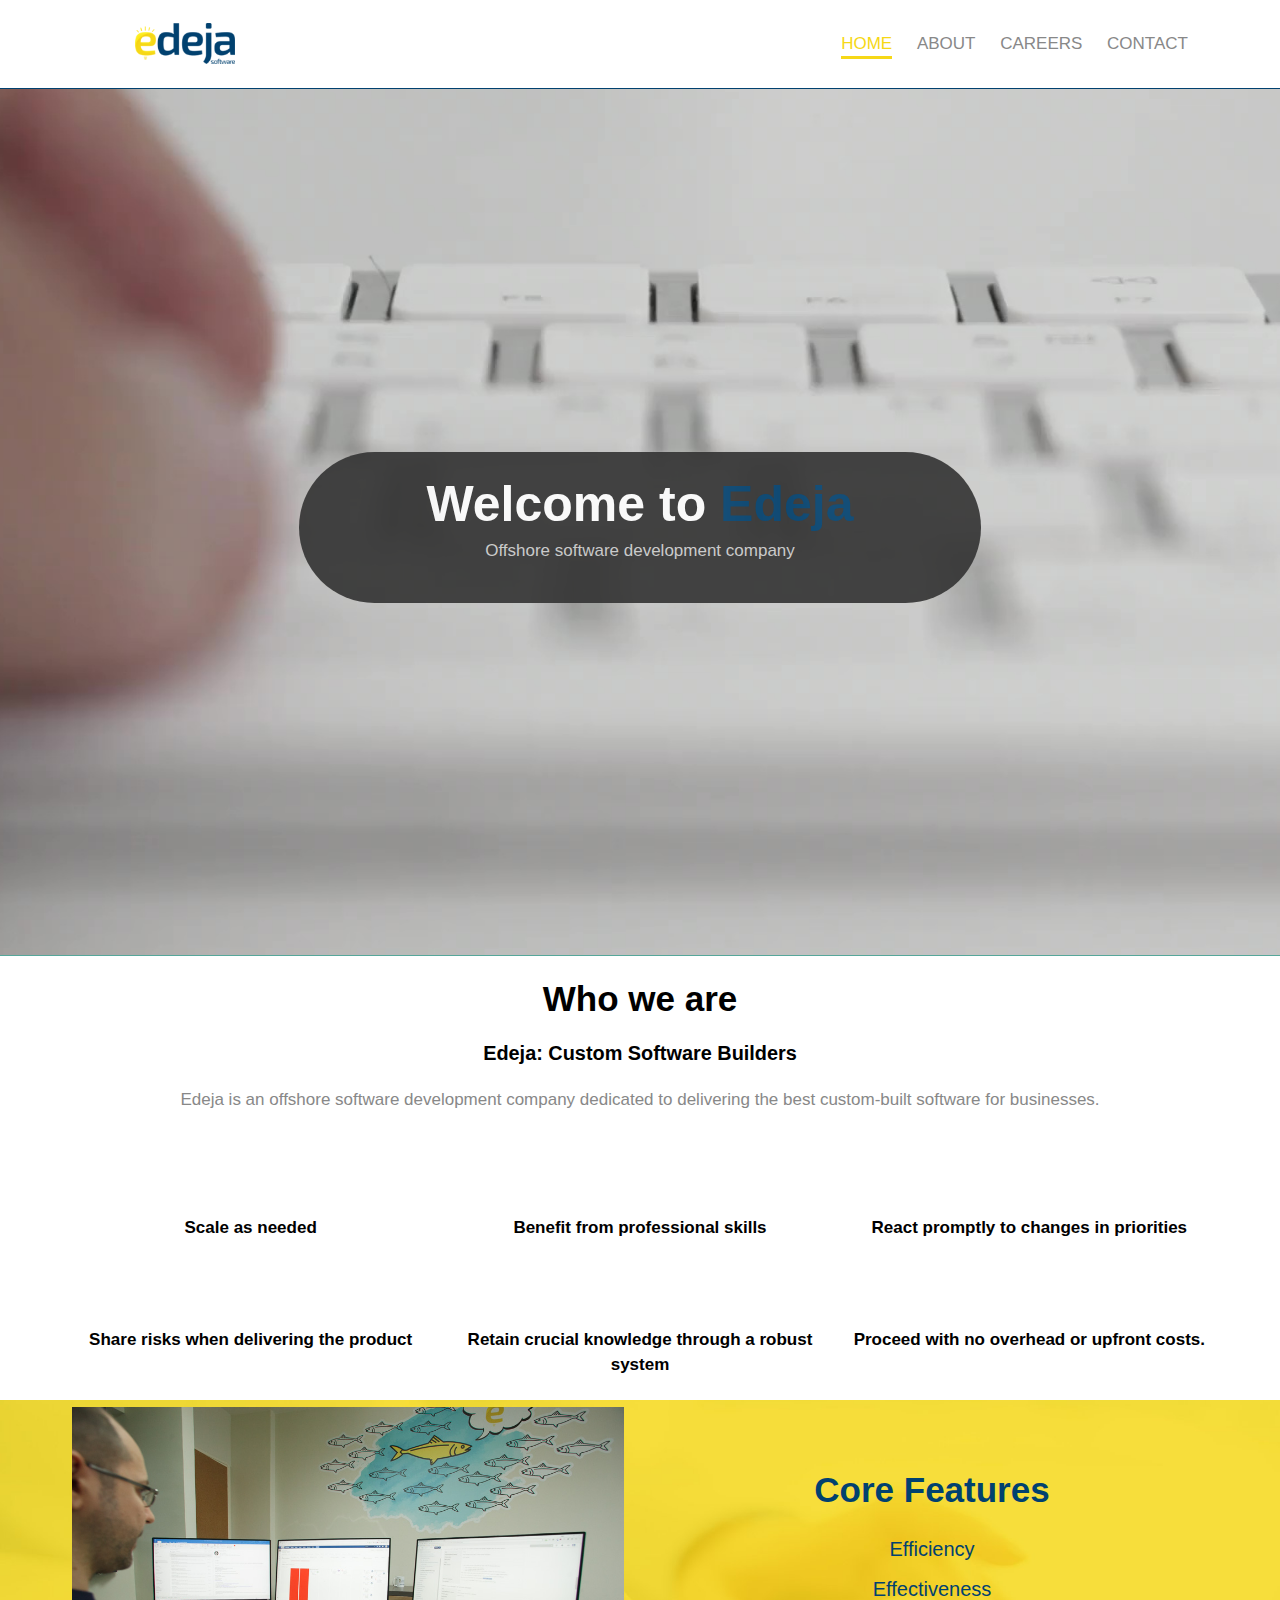
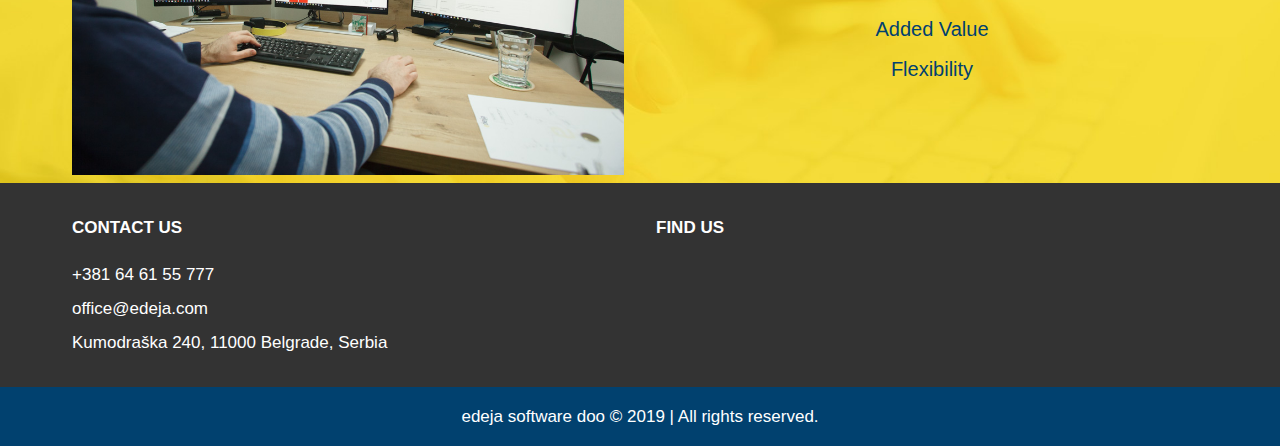
<file: index.html>
<!DOCTYPE html>
<html>

<head>
    <meta charset="utf-8" />
    <meta http-equiv="X-UA-Compatible" content="IE=edge">
    <title>Software Development Company - Offshore Software Development - Edeja</title>
    <meta name="viewport" content="width=device-width, initial-scale=1">
    <link rel="stylesheet" type="text/css" media="screen" href="css/flexboxgrid.css" />
    <link rel="stylesheet" href="https://use.fontawesome.com/releases/v5.8.1/css/all.css" integrity="sha384-50oBUHEmvpQ+1lW4y57PTFmhCaXp0ML5d60M1M7uH2+nqUivzIebhndOJK28anvf"
        crossorigin="anonymous">
    <link rel="stylesheet" type="text/css" media="screen" href="css/style.css" />
    <link rel="icon" href="./images/favicon.png" type="image/x-icon"/>
<link rel="shortcut icon" href="./images/favicon.png" type="image/x-icon"/>
</head>

<body>
    <!-- header -->
    <header id="main-header" class="sticky">
        <div class="container">
            <div class="row end-sm end-md end-lg center-xs middle-xs middle-sm middle-md middle-lg">
                <div class="col-xs-12 col-sm-2 col-md-2 col-lg-2">
                    <h1><span class="primary-text"><a href="index.html"><img class="logo" src="./images/edeja-logo.png"></a></span></h1>
                </div>
                <div class="col-xs-12 col-sm-10 col-md-10 col-lg-10">
                    <nav id="navbar">
                        <ul>
                            <li class="current"><a href="index.html">Home</a></li>
                            <li><a href="about.html">About</a></li>
                            <li><a href="careers.html">Careers</a></li>
                            <li><a href="contact.html">Contact</a></li>

                        </ul>
                    </nav>
                </div>
            </div>

        </div>
    </header>

    <section id="showcase">
        <div class="container">
            <div class="row center-xs center-sm center-mdd center-lg middle-xs middle-sm middle-md middle-lg">
                <div class="col-xs-10 col-sm-10 col-md-10 col-lg-7 showcase-content">
                    <h1>Welcome to <span class="primary-text">Edeja</span></h1>
                    <p>Offshore software development company</p>
                </div>
            </div>
        </div>
    </section>

    <section id="features">
        <div class="container">
            <div class="row center-xs center-sm center-md center-lg">
                <div class="col-xs-12 col-sm-12 col-md-12 col-lg-12">
                    <h2>Who we are</h2>
                    <h3>Edeja: Custom Software Builders</h3>
                    <p>Edeja is an offshore software development company dedicated to delivering the best custom-built
                        software for businesses.</p>

                    <div class="row center-xs center-sm center-md center-lg">
                        <div class="col-xs-12 cols-sm-4 col-md-4 col-lg-4">
                            <i class="fas fa-tachometer-alt"></i> <br>
                            <h4>Scale as needed</h4>
                        </div>
                        <div class="col-xs-12 cols-sm-4 col-md-4 col-lg-4">
                            <i class="far fa-question-circle"></i> <br>
                            <h4>Benefit from professional skills</h4>
                        </div>
                        <div class="col-xs-12 cols-sm-4 col-md-4 col-lg-4">
                            <i class="fas fa-rocket"></i> <br>
                            <h4>React promptly to changes in priorities</h4>
                        </div>
                    </div>

                    <div class="row center-xs center-sm center-md center-lg">
                        <div class="col-xs-12 cols-sm-4 col-md-4 col-lg-4">
                            <i class="fas fa-rocket"></i> <br>
                            <h4>Share risks when delivering the product</h4>
                        </div>
                        <div class="col-xs-12 cols-sm-4 col-md-4 col-lg-4">
                            <i class="fas fa-users"></i> <br>
                            <h4>Retain crucial knowledge through a robust system</h4>
                        </div>
                        <div class="col-xs-12 cols-sm-4 col-md-4 col-lg-4">
                            <i class="fas fa-plug"></i> <br>
                            <h4>Proceed with no overhead or upfront costs. </h4>
                            <!-- Development costs are calculated based on business need only. -->
                        </div>
                    </div>
    </section>

    <section id="info">
        <div class="container middle-xs middle-sm middle-md middle-lg">
            <div class="row center-xs center-sm center-md center-lg middle-xs middle-sm middle-md middle-lg">
                <div class="col-xs-12 col-sm-6 col-md-6 col-lg-6">
                    <img class="core-features" src="images/slide4.jpg" alt="">
                </div>
                <div class="col-xs-12 col-sm-6 col-md-6 col-lg-6">
                    <h2>Core Features</h2>
                    <ul>
                        <li><i class="fa fa-check"></i> Efficiency</li>
                        <li><i class="fa fa-check"></i> Effectiveness</li>
                        <li><i class="fa fa-check"></i> Added Value</li>
                        <li><i class="fa fa-check"></i> Flexibility</li>

                    </ul>
                </div>
            </div>
        </div>
    </section>

    <section id="company">
        <div class="container">
            <div class="row">
                <div class="col-xs-12 col-sm-6 col-md-6 col-lg-6">
                    <h4>Contact Us</h4>
                    <ul>
                        <li><i class="fa fa-phone"></i> +381 64 61 55 777</li>
                        <li><i class="fa fa-envelope"></i> office@edeja.com</li>
                        <li><i class="fa fa-map"></i> Kumodraška 240, 11000 Belgrade, Serbia</li>
                    </ul>
                </div>
                <div class="col-xs-12 col-sm-6 col-md-6 col-lg-6">
                    <h4>Find us </h4>
                    <a href="https://www.linkedin.com/company/edeja-software/"><i class="fab fa-linkedin" aria-hidden="true"></i></a>
                </div>

            </div>
        </div>
        </div>
    </section>

    <footer id="main-footer">
        <div class="container">
            <div class="row center-xs center-sm center-md center-lg">
                <div class="col-xs-12 col-sm-12 col-md-12 col-lg-12">
                    <p>edeja software doo &copy; 2019 | All rights reserved.</p>
                </div>
            </div>
        </div>
    </footer>

</body>
<script src="main.js"></script>
</html>
</file>
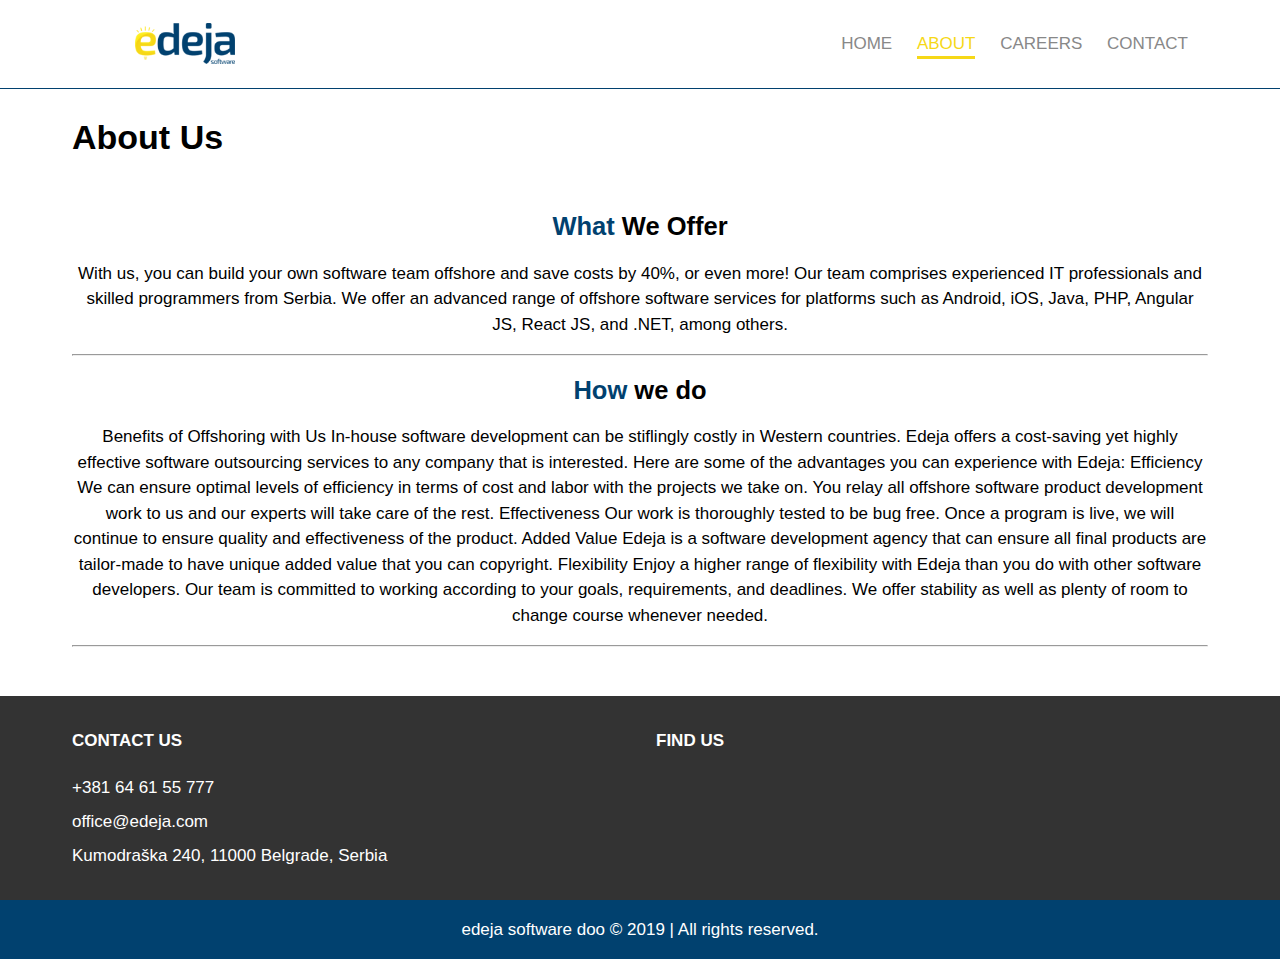
<file: about.html>
<!DOCTYPE html>
<html>

<head>
    <meta charset="utf-8" />
    <meta http-equiv="X-UA-Compatible" content="IE=edge">
    <title>Software Development Company - Offshore Software Development - Edeja</title>
    <meta name="viewport" content="width=device-width, initial-scale=1">
    <link rel="stylesheet" type="text/css" media="screen" href="css/flexboxgrid.css" />
    <link rel="stylesheet" href="https://use.fontawesome.com/releases/v5.8.1/css/all.css" integrity="sha384-50oBUHEmvpQ+1lW4y57PTFmhCaXp0ML5d60M1M7uH2+nqUivzIebhndOJK28anvf"
        crossorigin="anonymous">
    <link rel="stylesheet" type="text/css" media="screen" href="css/style.css" />
    <!-- <script src="main.js"></script> -->
</head>

<body>
    <!-- header -->
    <header id="main-header" class="sticky">
        <div class="container">
            <div class="row end-sm end-md end-lg center-xs middle-xs middle-sm middle-md middle-lg">
                <div class="col-xs-12 col-sm-2 col-md-2 col-lg-2">
                    <h1><span class="primary-text"><a href="index.html"><img class="logo" src="./images/edeja-logo.png"></a></span></h1>
                </div>
                <div class="col-xs-12 col-sm-10 col-md-10 col-lg-10">
                    <nav id="navbar">
                        <ul>
                            <li><a href="index.html">Home</a></li>
                            <li class="current"><a href="about.html">About</a></li>
                            <li><a href="careers.html">Careers</a></li>
                            <li><a href="contact.html">Contact</a></li>

                        </ul>
                    </nav>
                </div>
            </div>

        </div>
    </header>

    <section id="subheader">
        <div class="container">
            <div class="row">
                <div class="col-xs-12 col-sm-12 col-md-12 col-lg-12">
                    <h1>About Us</h1>
                </div>
            </div>
        </div>
    </section>

    <section id="page" class="about">
        <div class="container">
            <div class="row center-xs center-sm center-md center-lg">
                <div class="col-xs-12 col-sm-12 col-md-12 col-lg-12">
                    <h2><span class="primary-text">What</span> We Offer</h2>
                    <p>With us, you can build your own software team offshore and save costs by 40%, or even more! Our
                        team comprises experienced IT professionals and skilled programmers from Serbia.
                        We offer an advanced range of offshore software services for platforms such as Android, iOS,
                        Java, PHP, Angular JS, React JS, and .NET, among others.</p>
                    <hr />
                    <h2><span class="primary-text">How</span> we do</h2>
                    <p>Benefits of Offshoring with Us
                        In-house software development can be stiflingly costly in Western countries. Edeja offers a
                        cost-saving yet highly effective software outsourcing services to any company that is
                        interested. Here are some of the advantages you can experience with Edeja:

                        Efficiency
                        We can ensure optimal levels of efficiency in terms of cost and labor with the projects we take
                        on. You relay all offshore software product development work to us and our experts will take
                        care of the rest.

                        Effectiveness
                        Our work is thoroughly tested to be bug free. Once a program is live, we will continue to
                        ensure quality and effectiveness of the product.

                        Added Value
                        Edeja is a software development agency that can ensure all final products are tailor-made to
                        have unique added value that you can copyright.

                        Flexibility
                        Enjoy a higher range of flexibility with Edeja than you do with other software developers. Our
                        team is committed to working according to your goals, requirements, and deadlines. We offer
                        stability as well as plenty of room to change course whenever needed.</p>
                    <hr />

                </div>
            </div>
        </div>
    </section>

    <section id="company">
        <div class="container">
            <div class="row">
                <div class="col-xs-12 col-sm-6 col-md-6 col-lg-6">
                    <h4>Contact Us</h4>
                    <ul>
                        <li><i class="fa fa-phone"></i> +381 64 61 55 777</li>
                        <li><i class="fa fa-envelope"></i> office@edeja.com</li>
                        <li><i class="fa fa-map"></i> Kumodraška 240, 11000 Belgrade, Serbia</li>
                    </ul>
                </div>
                <div class="col-xs-12 col-sm-6 col-md-6 col-lg-6">
                    <h4>Find us </h4>
                    <a href="https://www.linkedin.com/company/edeja-software/"><i class="fab fa-linkedin" aria-hidden="true"></i></a>
                </div>

            </div>
        </div>
        </div>
    </section>

    <footer id="main-footer">
        <div class="container">
            <div class="row center-xs center-sm center-md center-lg">
                <div class="col-xs-12 col-sm-12 col-md-12 col-lg-12">
                    <p>edeja software doo &copy; 2019 | All rights reserved.</p>
                </div>
            </div>
        </div>
    </footer>

</body>
<script src="main.js"></script>

</html>
</file>
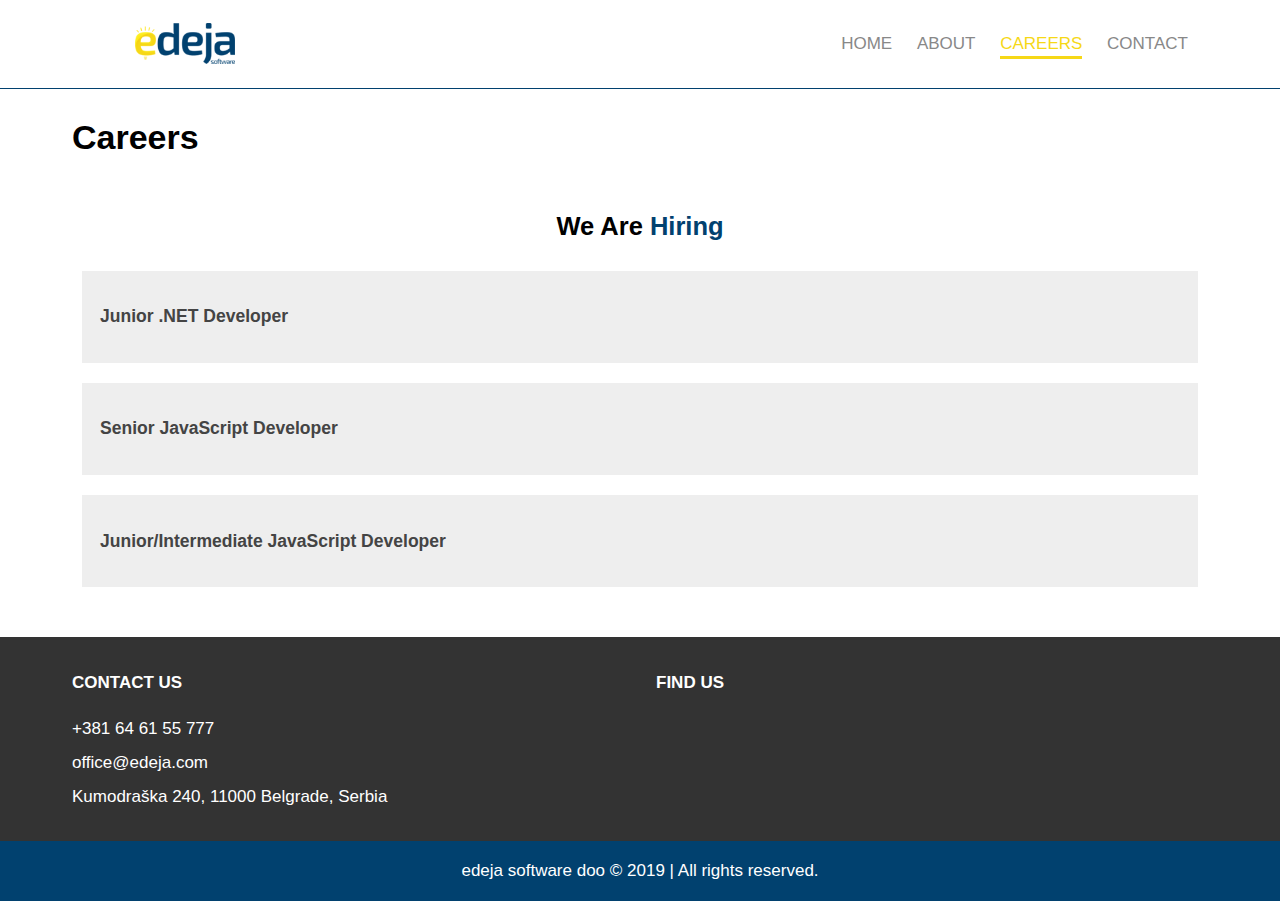
<file: careers.html>
<!DOCTYPE html>
<html>

<head>
    <meta charset="utf-8" />
    <meta http-equiv="X-UA-Compatible" content="IE=edge">
    <title>Software Development Company - Offshore Software Development - Edeja</title>
    <meta name="viewport" content="width=device-width, initial-scale=1">
    <link rel="stylesheet" type="text/css" media="screen" href="css/flexboxgrid.css" />
    <link rel="stylesheet" href="https://use.fontawesome.com/releases/v5.8.1/css/all.css" integrity="sha384-50oBUHEmvpQ+1lW4y57PTFmhCaXp0ML5d60M1M7uH2+nqUivzIebhndOJK28anvf"
        crossorigin="anonymous">
    <link rel="stylesheet" type="text/css" media="screen" href="css/style.css" />
    <!-- <script src="main.js"></script> -->
</head>

<body>
    <!-- header -->
    <header id="main-header" class="sticky">
        <div class="container">
            <div class="row end-sm end-md end-lg  center-xs middle-xs middle-sm middle-md middle-lg">
                <div class="col-xs-12 col-sm-2 col-md-2 col-lg-2">
                        <h1><span class="primary-text"><a href="index.html"><img class="logo" src="./images/edeja-logo.png"></a></span></h1>
                    </div>
                <div class="col-xs-12 col-sm-10 col-md-10 col-lg-10">
                    <nav id="navbar">
                        <ul>
                            <li><a href="index.html">Home</a></li>
                            <li><a href="about.html">About</a></li>
                            <li class="current"><a href="careers.html">Careers</a></li>
                            <li><a href="contact.html">Contact</a></li>

                        </ul>
                    </nav>
                </div>
            </div>

        </div>
    </header>

    <section id="subheader">
        <div class="container">
            <div class="row">
                <div class="col-xs-12 col-sm-12 col-md-12 col-lg-12">
                    <h1>Careers</h1>
                </div>
            </div>
        </div>
    </section>

    <section id="page" class="services">
        <div class="container">
            <div class="row center-xs center-sm center-md center-lg">
                <div class="col-xs-12 col-sm-12 col-md-12 col-lg-12 ">
                    <h2>We Are <span class="primary-text">Hiring</span></h2>
                    <li>
                        <button class="accordion">
                            <h3>Junior .NET Developer</h3>
                        </button>
                        <div class="panel">
                            <p>We are looking for developers who can become experts in leading technologies and the
                                business issues of our clients. We need talented, full time C# and .net developers to
                                join our team.</p>
                            <h4>Requirements:</h4>
                            <ul class="job-description ">
                                <li>Understanding of C# programming language</li>
                                <li>Knowledge of OOP concepts</li>
                                <li>Experience with web technologies such as ASP.NET MVC</li>
                                <li>Familiar with Git (clone, pull, push, commit, branching)</li>
                                <li>Basic understanding of HTML</li>
                                <li>Very good verbal and written communication skills in English</li>
                        </div>
                        </ul>
                    </li>
                    <li>
                        <button class="accordion">
                            <h3>Senior JavaScript Developer</h3>
                        </button>
                        <div class="panel">
                            <p>We are looking for Senior JavaScript developer who writes elegant and clean code to
                                create efficient, well-documented products, software and services.</p>
                            <h4>Requirements:</h4>
                            <ul class="job-description ">
                                <li>JavaScript (ES6+)</li>
                                <li>Angular 2+</li>
                                <li>TypeScript 2.x</li>
                                <li>HTML/Sass</li>
                                <li>Very good verbal and written communication skills in English</li>
                            </ul>

                            Nice to have:
                            <ul class="job-description">
                                <li>Bachelor degree in Computer Science</li>
                                <li>Experience with Continuous integration, Node.js, Webpack, Docker</li>
                                <li>Experience in Unit and e2e testing for Angular2+</li>
                        </div>
                        </ul>
                    </li>
                    <li>
                        <button class="accordion">
                            <h3>Junior/Intermediate JavaScript Developer</h3>
                        </button>
                        <div class="panel">
                            <p>The ideal candidate for this position must be a smart person, who is very passionate
                                about software development in general, and about web development in particular.</p>
                            <h4>Requirements:</h4>
                            <ul>
                                <li>JavaScript</li>
                                <li>HTML/CSS</li>
                                <li>Angular 2+</li>
                                <li>TypeScript 2.x</li>
                                <li>Familiar with Git</li>
                                <li>English (Intermediate level or above) is required, both verbal and writing</li>
                            </ul>
                        </div>
                    </li>
                    </ul>

                </div>
            </div>
        </div>
    </section>

    <section id="company">
        <div class="container">
            <div class="row">
                <div class="col-xs-12 col-sm-6 col-md-6 col-lg-6">
                    <h4>Contact Us</h4>
                    <ul>
                        <li><i class="fa fa-phone"></i> +381 64 61 55 777</li>
                        <li><i class="fa fa-envelope"></i> office@edeja.com</li>
                        <li><i class="fa fa-map"></i> Kumodraška 240, 11000 Belgrade, Serbia</li>
                    </ul>
                </div>
                <div class="col-xs-12 col-sm-6 col-md-6 col-lg-6">
                    <h4>Find us </h4>
                    <a href="https://www.linkedin.com/company/edeja-software/"><i class="fab fa-linkedin" aria-hidden="true"></i></a>
                </div>

            </div>
        </div>
        </div>
    </section>

    <footer id="main-footer">
        <div class="container">
            <div class="row center-xs center-sm center-md center-lg">
                <div class="col-xs-12 col-sm-12 col-md-12 col-lg-12">
                    <p>edeja software doo &copy; 2019 | All rights reserved.</p>
                </div>
            </div>
        </div>
    </footer>

</body>
<script src="main.js"></script>

</html>
</file>
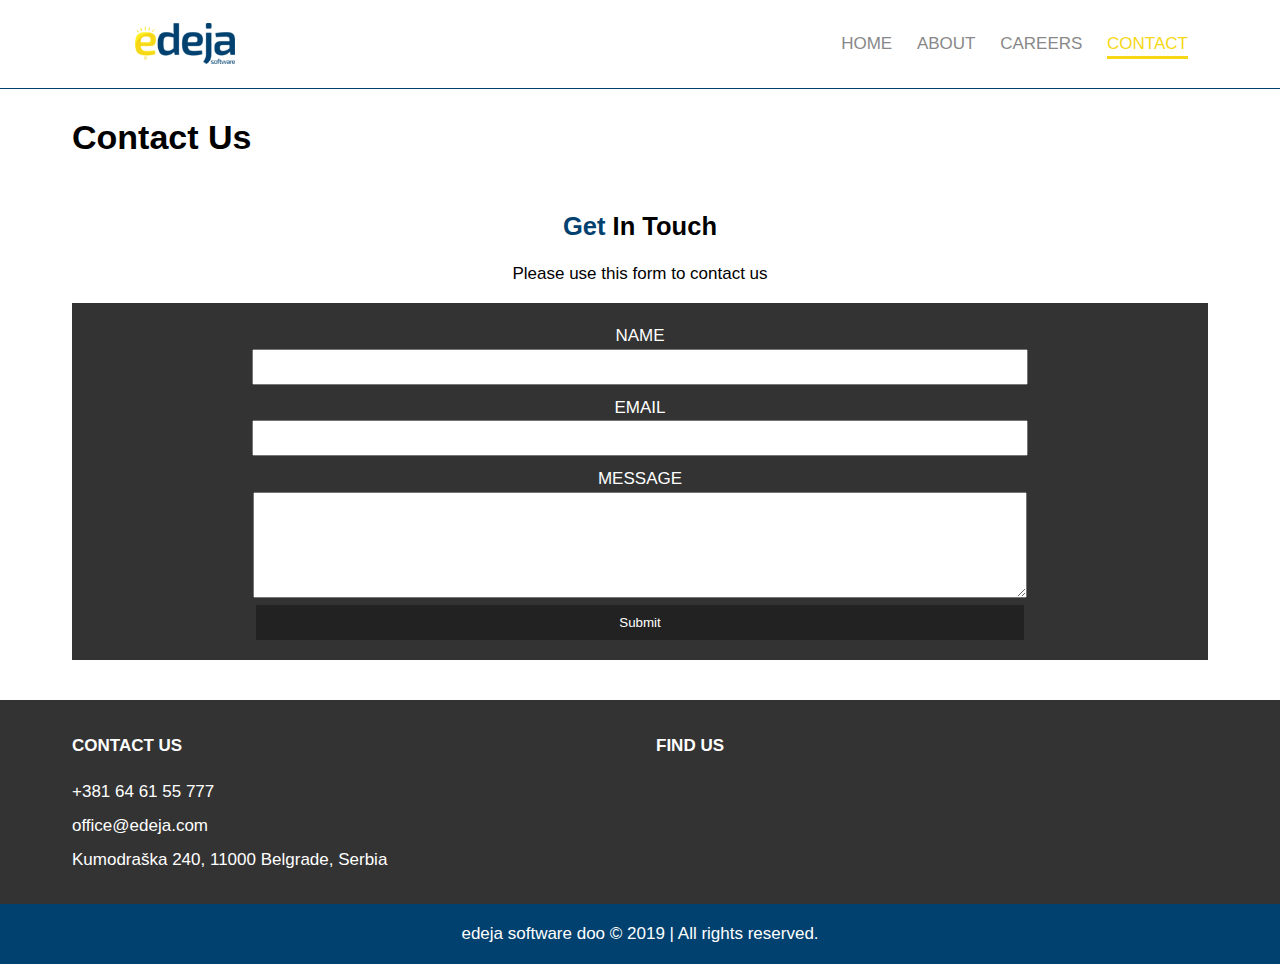
<file: contact.html>
<!DOCTYPE html>
<html>

<head>
    <meta charset="utf-8" />
    <meta http-equiv="X-UA-Compatible" content="IE=edge">
    <title>Software Development Company - Offshore Software Development - Edeja</title>
    <meta name="viewport" content="width=device-width, initial-scale=1">
    <link rel="stylesheet" type="text/css" media="screen" href="css/flexboxgrid.css" />
    <link rel="stylesheet" href="https://use.fontawesome.com/releases/v5.8.1/css/all.css" integrity="sha384-50oBUHEmvpQ+1lW4y57PTFmhCaXp0ML5d60M1M7uH2+nqUivzIebhndOJK28anvf"
        crossorigin="anonymous">
    <link rel="stylesheet" type="text/css" media="screen" href="css/style.css" />
    <!-- <script src="main.js"></script> -->
</head>

<body>
    <!-- header -->
    <header id="main-header" class="sticky">
        <div class="container">
            <div class="row end-sm end-md end-lg center-xs middle-xs middle-sm middle-md middle-lg">
                <div class="col-xs-12 col-sm-2 col-md-2 col-lg-2">
                    <h1><span class="primary-text"><a href="index.html"><img class="logo" src="./images/edeja-logo.png"></a></span></h1>
                </div>
                <div class="col-xs-12 col-sm-10 col-md-10 col-lg-10">
                    <nav id="navbar">
                        <ul>
                            <li><a href="index.html">Home</a></li>
                            <li><a href="about.html">About</a></li>
                            <li><a href="careers.html">Careers</a></li>
                            <li class="current"><a href="contact.html">Contact</a></li>

                        </ul>
                    </nav>
                </div>
            </div>

        </div>
    </header>

    <section id="subheader">
        <div class="container">
            <div class="row">
                <div class="col-xs-12 col-sm-12 col-md-12 col-lg-12">
                    <h1>Contact Us</h1>
                </div>
            </div>
        </div>
    </section>

    <section id="page" class="contact">
        <div class="container">
            <div class="row center-xs center-sm center-md center-lg">
                <div class="col-xs-12 col-sm-12 col-md-12 col-lg-12">
                    <h2><span class="primary-text">Get</span> In Touch</h2>
                    <p>Please use this form to contact us</p>
                    <form>
                        <div>
                            <label for="name">Name</label><br>
                            <input type="text" name="name">
                        </div>
                        <div>
                            <label for="email">Email</label><br>
                            <input type="text" name="email">
                        </div>
                        <div>
                            <label for="message">Message</label><br>
                            <textarea name="message"></textarea>
                        </div>
                        <button type="submit" name="button">Submit</button>
                    </form>


                </div>
            </div>
        </div>
    </section>

    <section id="company">
        <div class="container">
            <div class="row">
                <div class="col-xs-12 col-sm-6 col-md-6 col-lg-6">
                    <h4>Contact Us</h4>
                    <ul>
                        <li><i class="fa fa-phone"></i> +381 64 61 55 777</li>
                        <li><i class="fa fa-envelope"></i> office@edeja.com</li>
                        <li><i class="fa fa-map"></i> Kumodraška 240, 11000 Belgrade, Serbia</li>
                    </ul>
                </div>
                <div class="col-xs-12 col-sm-6 col-md-6 col-lg-6">
                    <h4>Find us </h4>
                    <a href="https://www.linkedin.com/company/edeja-software/"><i class="fab fa-linkedin" aria-hidden="true"></i></a>
                </div>

            </div>
        </div>
        </div>
    </section>

    <footer id="main-footer">
        <div class="container">
            <div class="row center-xs center-sm center-md center-lg">
                <div class="col-xs-12 col-sm-12 col-md-12 col-lg-12">
                    <p>edeja software doo &copy; 2019 | All rights reserved.</p>
                </div>
            </div>
        </div>
    </footer>

</body>
<script src="main.js"></script>

</html>
</file>
<file: css/flexboxgrid.css>
/* Uncomment and set these variables to customize the grid. */

.container-fluid {
  margin-right: auto;
  margin-left: auto;
  padding-right: 2rem;
  padding-left: 2rem;
}

.row {
  box-sizing: border-box;
  display: -ms-flexbox;
  display: -webkit-box;
  display: flex;
  -ms-flex: 0 1 auto;
  -webkit-box-flex: 0;
  flex: 0 1 auto;
  -ms-flex-direction: row;
  -webkit-box-orient: horizontal;
  -webkit-box-direction: normal;
  flex-direction: row;
  -ms-flex-wrap: wrap;
  flex-wrap: wrap;
  margin-right: -1rem;
  margin-left: -1rem;
}

.row.reverse {
  -ms-flex-direction: row-reverse;
  -webkit-box-orient: horizontal;
  -webkit-box-direction: reverse;
  flex-direction: row-reverse;
}

.col.reverse {
  -ms-flex-direction: column-reverse;
  -webkit-box-orient: vertical;
  -webkit-box-direction: reverse;
  flex-direction: column-reverse;
}

.col-xs,
.col-xs-1,
.col-xs-2,
.col-xs-3,
.col-xs-4,
.col-xs-5,
.col-xs-6,
.col-xs-7,
.col-xs-8,
.col-xs-9,
.col-xs-10,
.col-xs-11,
.col-xs-12 {
  box-sizing: border-box;
  -ms-flex: 0 0 auto;
  -webkit-box-flex: 0;
  flex: 0 0 auto;
  padding-right: 1rem;
  padding-left: 1rem;
}

.col-xs {
  -webkit-flex-grow: 1;
  -ms-flex-positive: 1;
  -webkit-box-flex: 1;
  flex-grow: 1;
  -ms-flex-preferred-size: 0;
  flex-basis: 0;
  max-width: 100%;
}

.col-xs-1 {
  -ms-flex-preferred-size: 8.333%;
  flex-basis: 8.333%;
  max-width: 8.333%;
}

.col-xs-2 {
  -ms-flex-preferred-size: 16.667%;
  flex-basis: 16.667%;
  max-width: 16.667%;
}

.col-xs-3 {
  -ms-flex-preferred-size: 25%;
  flex-basis: 25%;
  max-width: 25%;
}

.col-xs-4 {
  -ms-flex-preferred-size: 33.333%;
  flex-basis: 33.333%;
  max-width: 33.333%;
}

.col-xs-5 {
  -ms-flex-preferred-size: 41.667%;
  flex-basis: 41.667%;
  max-width: 41.667%;
}

.col-xs-6 {
  -ms-flex-preferred-size: 50%;
  flex-basis: 50%;
  max-width: 50%;
}

.col-xs-7 {
  -ms-flex-preferred-size: 58.333%;
  flex-basis: 58.333%;
  max-width: 58.333%;
}

.col-xs-8 {
  -ms-flex-preferred-size: 66.667%;
  flex-basis: 66.667%;
  max-width: 66.667%;
}

.col-xs-9 {
  -ms-flex-preferred-size: 75%;
  flex-basis: 75%;
  max-width: 75%;
}

.col-xs-10 {
  -ms-flex-preferred-size: 83.333%;
  flex-basis: 83.333%;
  max-width: 83.333%;
}

.col-xs-11 {
  -ms-flex-preferred-size: 91.667%;
  flex-basis: 91.667%;
  max-width: 91.667%;
}

.col-xs-12 {
  -ms-flex-preferred-size: 100%;
  flex-basis: 100%;
  max-width: 100%;
}

.col-xs-offset-1 {
  margin-left: 8.333%;
}

.col-xs-offset-2 {
  margin-left: 16.667%;
}

.col-xs-offset-3 {
  margin-left: 25%;
}

.col-xs-offset-4 {
  margin-left: 33.333%;
}

.col-xs-offset-5 {
  margin-left: 41.667%;
}

.col-xs-offset-6 {
  margin-left: 50%;
}

.col-xs-offset-7 {
  margin-left: 58.333%;
}

.col-xs-offset-8 {
  margin-left: 66.667%;
}

.col-xs-offset-9 {
  margin-left: 75%;
}

.col-xs-offset-10 {
  margin-left: 83.333%;
}

.col-xs-offset-11 {
  margin-left: 91.667%;
}

.start-xs {
  -ms-flex-pack: start;
  -webkit-box-pack: start;
  justify-content: flex-start;
  text-align: start;
}

.center-xs {
  -ms-flex-pack: center;
  -webkit-box-pack: center;
  justify-content: center;
  text-align: center;
}

.end-xs {
  -ms-flex-pack: end;
  -webkit-box-pack: end;
  justify-content: flex-end;
  text-align: end;
}

.top-xs {
  -ms-flex-align: start;
  -webkit-box-align: start;
  align-items: flex-start;
}

.middle-xs {
  -ms-flex-align: center;
  -webkit-box-align: center;
  align-items: center;
}

.bottom-xs {
  -ms-flex-align: end;
  -webkit-box-align: end;
  align-items: flex-end;
}

.around-xs {
  -ms-flex-pack: distribute;
  justify-content: space-around;
}

.between-xs {
  -ms-flex-pack: justify;
  -webkit-box-pack: justify;
  justify-content: space-between;
}

.first-xs {
  -ms-flex-order: -1;
  -webkit-box-ordinal-group: 0;
  order: -1;
}

.last-xs {
  -ms-flex-order: 1;
  -webkit-box-ordinal-group: 2;
  order: 1;
}

@media only screen and (min-width: 48em) {
  .container {
    width: 46rem;
  }

  .col-sm,
  .col-sm-1,
  .col-sm-2,
  .col-sm-3,
  .col-sm-4,
  .col-sm-5,
  .col-sm-6,
  .col-sm-7,
  .col-sm-8,
  .col-sm-9,
  .col-sm-10,
  .col-sm-11,
  .col-sm-12 {
    box-sizing: border-box;
    -ms-flex: 0 0 auto;
    -webkit-box-flex: 0;
    flex: 0 0 auto;
    padding-right: 1rem;
    padding-left: 1rem;
  }

  .col-sm {
    -webkit-flex-grow: 1;
    -ms-flex-positive: 1;
    -webkit-box-flex: 1;
    flex-grow: 1;
    -ms-flex-preferred-size: 0;
    flex-basis: 0;
    max-width: 100%;
  }

  .col-sm-1 {
    -ms-flex-preferred-size: 8.333%;
    flex-basis: 8.333%;
    max-width: 8.333%;
  }

  .col-sm-2 {
    -ms-flex-preferred-size: 16.667%;
    flex-basis: 16.667%;
    max-width: 16.667%;
  }

  .col-sm-3 {
    -ms-flex-preferred-size: 25%;
    flex-basis: 25%;
    max-width: 25%;
  }

  .col-sm-4 {
    -ms-flex-preferred-size: 33.333%;
    flex-basis: 33.333%;
    max-width: 33.333%;
  }

  .col-sm-5 {
    -ms-flex-preferred-size: 41.667%;
    flex-basis: 41.667%;
    max-width: 41.667%;
  }

  .col-sm-6 {
    -ms-flex-preferred-size: 50%;
    flex-basis: 50%;
    max-width: 50%;
  }

  .col-sm-7 {
    -ms-flex-preferred-size: 58.333%;
    flex-basis: 58.333%;
    max-width: 58.333%;
  }

  .col-sm-8 {
    -ms-flex-preferred-size: 66.667%;
    flex-basis: 66.667%;
    max-width: 66.667%;
  }

  .col-sm-9 {
    -ms-flex-preferred-size: 75%;
    flex-basis: 75%;
    max-width: 75%;
  }

  .col-sm-10 {
    -ms-flex-preferred-size: 83.333%;
    flex-basis: 83.333%;
    max-width: 83.333%;
  }

  .col-sm-11 {
    -ms-flex-preferred-size: 91.667%;
    flex-basis: 91.667%;
    max-width: 91.667%;
  }

  .col-sm-12 {
    -ms-flex-preferred-size: 100%;
    flex-basis: 100%;
    max-width: 100%;
  }

  .col-sm-offset-1 {
    margin-left: 8.333%;
  }

  .col-sm-offset-2 {
    margin-left: 16.667%;
  }

  .col-sm-offset-3 {
    margin-left: 25%;
  }

  .col-sm-offset-4 {
    margin-left: 33.333%;
  }

  .col-sm-offset-5 {
    margin-left: 41.667%;
  }

  .col-sm-offset-6 {
    margin-left: 50%;
  }

  .col-sm-offset-7 {
    margin-left: 58.333%;
  }

  .col-sm-offset-8 {
    margin-left: 66.667%;
  }

  .col-sm-offset-9 {
    margin-left: 75%;
  }

  .col-sm-offset-10 {
    margin-left: 83.333%;
  }

  .col-sm-offset-11 {
    margin-left: 91.667%;
  }

  .start-sm {
    -ms-flex-pack: start;
    -webkit-box-pack: start;
    justify-content: flex-start;
    text-align: start;
  }

  .center-sm {
    -ms-flex-pack: center;
    -webkit-box-pack: center;
    justify-content: center;
    text-align: center;
  }

  .end-sm {
    -ms-flex-pack: end;
    -webkit-box-pack: end;
    justify-content: flex-end;
    text-align: end;
  }

  .top-sm {
    -ms-flex-align: start;
    -webkit-box-align: start;
    align-items: flex-start;
  }

  .middle-sm {
    -ms-flex-align: center;
    -webkit-box-align: center;
    align-items: center;
  }

  .bottom-sm {
    -ms-flex-align: end;
    -webkit-box-align: end;
    align-items: flex-end;
  }

  .around-sm {
    -ms-flex-pack: distribute;
    justify-content: space-around;
  }

  .between-sm {
    -ms-flex-pack: justify;
    -webkit-box-pack: justify;
    justify-content: space-between;
  }

  .first-sm {
    -ms-flex-order: -1;
    -webkit-box-ordinal-group: 0;
    order: -1;
  }

  .last-sm {
    -ms-flex-order: 1;
    -webkit-box-ordinal-group: 2;
    order: 1;
  }
}

@media only screen and (min-width: 62em) {
  .container {
    width: 61rem;
  }

  .col-md,
  .col-md-1,
  .col-md-2,
  .col-md-3,
  .col-md-4,
  .col-md-5,
  .col-md-6,
  .col-md-7,
  .col-md-8,
  .col-md-9,
  .col-md-10,
  .col-md-11,
  .col-md-12 {
    box-sizing: border-box;
    -ms-flex: 0 0 auto;
    -webkit-box-flex: 0;
    flex: 0 0 auto;
    padding-right: 1rem;
    padding-left: 1rem;
  }

  .col-md {
    -webkit-flex-grow: 1;
    -ms-flex-positive: 1;
    -webkit-box-flex: 1;
    flex-grow: 1;
    -ms-flex-preferred-size: 0;
    flex-basis: 0;
    max-width: 100%;
  }

  .col-md-1 {
    -ms-flex-preferred-size: 8.333%;
    flex-basis: 8.333%;
    max-width: 8.333%;
  }

  .col-md-2 {
    -ms-flex-preferred-size: 16.667%;
    flex-basis: 16.667%;
    max-width: 16.667%;
  }

  .col-md-3 {
    -ms-flex-preferred-size: 25%;
    flex-basis: 25%;
    max-width: 25%;
  }

  .col-md-4 {
    -ms-flex-preferred-size: 33.333%;
    flex-basis: 33.333%;
    max-width: 33.333%;
  }

  .col-md-5 {
    -ms-flex-preferred-size: 41.667%;
    flex-basis: 41.667%;
    max-width: 41.667%;
  }

  .col-md-6 {
    -ms-flex-preferred-size: 50%;
    flex-basis: 50%;
    max-width: 50%;
  }

  .col-md-7 {
    -ms-flex-preferred-size: 58.333%;
    flex-basis: 58.333%;
    max-width: 58.333%;
  }

  .col-md-8 {
    -ms-flex-preferred-size: 66.667%;
    flex-basis: 66.667%;
    max-width: 66.667%;
  }

  .col-md-9 {
    -ms-flex-preferred-size: 75%;
    flex-basis: 75%;
    max-width: 75%;
  }

  .col-md-10 {
    -ms-flex-preferred-size: 83.333%;
    flex-basis: 83.333%;
    max-width: 83.333%;
  }

  .col-md-11 {
    -ms-flex-preferred-size: 91.667%;
    flex-basis: 91.667%;
    max-width: 91.667%;
  }

  .col-md-12 {
    -ms-flex-preferred-size: 100%;
    flex-basis: 100%;
    max-width: 100%;
  }

  .col-md-offset-1 {
    margin-left: 8.333%;
  }

  .col-md-offset-2 {
    margin-left: 16.667%;
  }

  .col-md-offset-3 {
    margin-left: 25%;
  }

  .col-md-offset-4 {
    margin-left: 33.333%;
  }

  .col-md-offset-5 {
    margin-left: 41.667%;
  }

  .col-md-offset-6 {
    margin-left: 50%;
  }

  .col-md-offset-7 {
    margin-left: 58.333%;
  }

  .col-md-offset-8 {
    margin-left: 66.667%;
  }

  .col-md-offset-9 {
    margin-left: 75%;
  }

  .col-md-offset-10 {
    margin-left: 83.333%;
  }

  .col-md-offset-11 {
    margin-left: 91.667%;
  }

  .start-md {
    -ms-flex-pack: start;
    -webkit-box-pack: start;
    justify-content: flex-start;
    text-align: start;
  }

  .center-md {
    -ms-flex-pack: center;
    -webkit-box-pack: center;
    justify-content: center;
    text-align: center;
  }

  .end-md {
    -ms-flex-pack: end;
    -webkit-box-pack: end;
    justify-content: flex-end;
    text-align: end;
  }

  .top-md {
    -ms-flex-align: start;
    -webkit-box-align: start;
    align-items: flex-start;
  }

  .middle-md {
    -ms-flex-align: center;
    -webkit-box-align: center;
    align-items: center;
  }

  .bottom-md {
    -ms-flex-align: end;
    -webkit-box-align: end;
    align-items: flex-end;
  }

  .around-md {
    -ms-flex-pack: distribute;
    justify-content: space-around;
  }

  .between-md {
    -ms-flex-pack: justify;
    -webkit-box-pack: justify;
    justify-content: space-between;
  }

  .first-md {
    -ms-flex-order: -1;
    -webkit-box-ordinal-group: 0;
    order: -1;
  }

  .last-md {
    -ms-flex-order: 1;
    -webkit-box-ordinal-group: 2;
    order: 1;
  }
}

@media only screen and (min-width: 75em) {
  .container {
    width: 71rem;
  }

  .col-lg,
  .col-lg-1,
  .col-lg-2,
  .col-lg-3,
  .col-lg-4,
  .col-lg-5,
  .col-lg-6,
  .col-lg-7,
  .col-lg-8,
  .col-lg-9,
  .col-lg-10,
  .col-lg-11,
  .col-lg-12 {
    box-sizing: border-box;
    -ms-flex: 0 0 auto;
    -webkit-box-flex: 0;
    flex: 0 0 auto;
    padding-right: 1rem;
    padding-left: 1rem;
  }

  .col-lg {
    -webkit-flex-grow: 1;
    -ms-flex-positive: 1;
    -webkit-box-flex: 1;
    flex-grow: 1;
    -ms-flex-preferred-size: 0;
    flex-basis: 0;
    max-width: 100%;
  }

  .col-lg-1 {
    -ms-flex-preferred-size: 8.333%;
    flex-basis: 8.333%;
    max-width: 8.333%;
  }

  .col-lg-2 {
    -ms-flex-preferred-size: 16.667%;
    flex-basis: 16.667%;
    max-width: 16.667%;
  }

  .col-lg-3 {
    -ms-flex-preferred-size: 25%;
    flex-basis: 25%;
    max-width: 25%;
  }

  .col-lg-4 {
    -ms-flex-preferred-size: 33.333%;
    flex-basis: 33.333%;
    max-width: 33.333%;
  }

  .col-lg-5 {
    -ms-flex-preferred-size: 41.667%;
    flex-basis: 41.667%;
    max-width: 41.667%;
  }

  .col-lg-6 {
    -ms-flex-preferred-size: 50%;
    flex-basis: 50%;
    max-width: 50%;
  }

  .col-lg-7 {
    -ms-flex-preferred-size: 58.333%;
    flex-basis: 58.333%;
    max-width: 58.333%;
  }

  .col-lg-8 {
    -ms-flex-preferred-size: 66.667%;
    flex-basis: 66.667%;
    max-width: 66.667%;
  }

  .col-lg-9 {
    -ms-flex-preferred-size: 75%;
    flex-basis: 75%;
    max-width: 75%;
  }

  .col-lg-10 {
    -ms-flex-preferred-size: 83.333%;
    flex-basis: 83.333%;
    max-width: 83.333%;
  }

  .col-lg-11 {
    -ms-flex-preferred-size: 91.667%;
    flex-basis: 91.667%;
    max-width: 91.667%;
  }

  .col-lg-12 {
    -ms-flex-preferred-size: 100%;
    flex-basis: 100%;
    max-width: 100%;
  }

  .col-lg-offset-1 {
    margin-left: 8.333%;
  }

  .col-lg-offset-2 {
    margin-left: 16.667%;
  }

  .col-lg-offset-3 {
    margin-left: 25%;
  }

  .col-lg-offset-4 {
    margin-left: 33.333%;
  }

  .col-lg-offset-5 {
    margin-left: 41.667%;
  }

  .col-lg-offset-6 {
    margin-left: 50%;
  }

  .col-lg-offset-7 {
    margin-left: 58.333%;
  }

  .col-lg-offset-8 {
    margin-left: 66.667%;
  }

  .col-lg-offset-9 {
    margin-left: 75%;
  }

  .col-lg-offset-10 {
    margin-left: 83.333%;
  }

  .col-lg-offset-11 {
    margin-left: 91.667%;
  }

  .start-lg {
    -ms-flex-pack: start;
    -webkit-box-pack: start;
    justify-content: flex-start;
    text-align: start;
  }

  .center-lg {
    -ms-flex-pack: center;
    -webkit-box-pack: center;
    justify-content: center;
    text-align: center;
  }

  .end-lg {
    -ms-flex-pack: end;
    -webkit-box-pack: end;
    justify-content: flex-end;
    text-align: end;
  }

  .top-lg {
    -ms-flex-align: start;
    -webkit-box-align: start;
    align-items: flex-start;
  }

  .middle-lg {
    -ms-flex-align: center;
    -webkit-box-align: center;
    align-items: center;
  }

  .bottom-lg {
    -ms-flex-align: end;
    -webkit-box-align: end;
    align-items: flex-end;
  }

  .around-lg {
    -ms-flex-pack: distribute;
    justify-content: space-around;
  }

  .between-lg {
    -ms-flex-pack: justify;
    -webkit-box-pack: justify;
    justify-content: space-between;
  }

  .first-lg {
    -ms-flex-order: -1;
    -webkit-box-ordinal-group: 0;
    order: -1;
  }

  .last-lg {
    -ms-flex-order: 1;
    -webkit-box-ordinal-group: 2;
    order: 1;
  }
}
</file>
<file: css/style.css>
body {
    font-family: 'Open-sans', sans-serif;
    font-size: 17px;
    line-height: 1.5em;
    margin: 0;
    padding: 0;

}

.sticky {
    position: fixed;
    top: 0;
    width: 100%
}
  
.sticky + #subheader{
    padding-top: 102px;
  }

.container{
margin: auto;
}

img {
    width: 100%;;
}

.logo {
    width: 100px;
}

.primary-text{
    color: #01416f;
}

.primary-background{
    background: #56a79a;
}

#main-header {
border-bottom:1px solid #01416f;
width: 100%;
background: #fff;
z-index: 999;
}


#navbar {
    text-transform: uppercase;
}

#navbar li {
    display: inline;
    padding-right: 20px;
    list-style: none;
}

#navbar ul {
    padding: 0;
}

#navbar a {
    text-decoration: none;
    color: #888;
}

#navbar li.current a, #navbar a:hover {
    color: #f6d817;
    border-bottom: 3px solid #f6d817;
    padding-bottom: 3px;
}

#showcase {
    background: url('../images/White-Keyboard.jpg') no-repeat center/cover;
    border-bottom: 1px solid #56a79a;
    margin-bottom: 30px;
    padding-top: 100px;
}

#showcase .row {
    height: 95vh;
}

#showcase h1 {
    font-size: 50px;
    margin: 0;
    padding-bottom: 20px;
}

#showcase p {
    color:#ccc;
    margin: 0;
}

#showcase .showcase-content {
    background: #333;
    color:#fff;
    border-radius: 90px;
    padding: 40px;
    opacity: 0.9;
}

#features h2{
    font-size: 35px;
    margin: 0;
    padding-bottom: 10px;
}

#features p {
    color:#888;
    margin:0;
    margin-bottom: 40px;
}

#features .fas, #features .far {
    color: #01416f;
    font-size: 60px;
}

#info {
    background: url('../images/contact-bg.jpg') no-repeat center/cover;
    color: #01416f;
    height: 100%;
}

#info h2 {
    font-size: 35px;
    margin: 0;
    padding-bottom: 10px;
}

#info ul {
    list-style: none;
    padding: 0;
}

#info li {
    line-height: 2em;
    font-size: 20px;
}

.core-features {
    padding-top: 7px;
}

#company {
    background: #333;
    color: #fff;
    padding: 10px 20px;
}

#company h4 {
    text-transform: uppercase;
    margin-bottom: 0;
}

#company ul {
    padding: 0;
    list-style:none;
    line-height: 2em;
}

#company input[type="text"]{
    padding: 7px;
}

#company button {
    background: #222;
    color: #fff;
    padding: 10px;
    border:0;
}

 .fab {
    font-size: 40px;
    color: #fff;
    padding-top: 10px;
}

#page{
    margin: 20px 20px 40px 20px;
}

.services ul {
    padding: 0;
    list-style: none;

}

.services li {
    list-style: none;
    padding: 10px;
}

ul .job-description {
    padding: 0 30%;
}

.services ul li:nth-child(odd){
    background: #333;
    color:#fff;
}

.services ul li:nth-child(even){
    background: #01416f;
    color:#fff;
}

.contact form {
    background: #333;
    color:#fff;
    padding: 20px;
}

.contact form input[type="text"]{
    width: 70%;
    height: 30px;
    margin-bottom:10px;
}

.contact form textarea{
    width: 70%;
    height: 100px;
}

.contact form button{
    width: 70%;
    padding: 10px 0;
    border: 0;
    background: #222;
    color:#fff;
}

.contact form label{
    text-transform: uppercase
}

.panel {
    padding: 0 18px;
    background-color: white;
    max-height: 0;
    overflow: hidden;
    transition: max-height 0.2s ease-out;
  }

  .accordion {
    background-color: #eee;
    color: #444;
    cursor: pointer;
    padding: 18px;
    width: 100%;
    border: none;
    text-align: left;
    outline: none;
    font-size: 15px;
    transition: 0.4s;
  }
  
  .active, .accordion:hover {
    background-color: #ccc;
  }
#main-footer {
    background:#01416f;
    color:#fff;
}
@media(max-width:800px){
    #showcase h1 {
        font-size: 30px;
    }
    #subheader {
        padding: 0 16px;
    }
    .core-features {
        padding-top: 0px;
    }
}
@media(max-width:500px){
    #showcase .showcase-content {
        padding: 40px 10px;
    }
    
}
</file>
